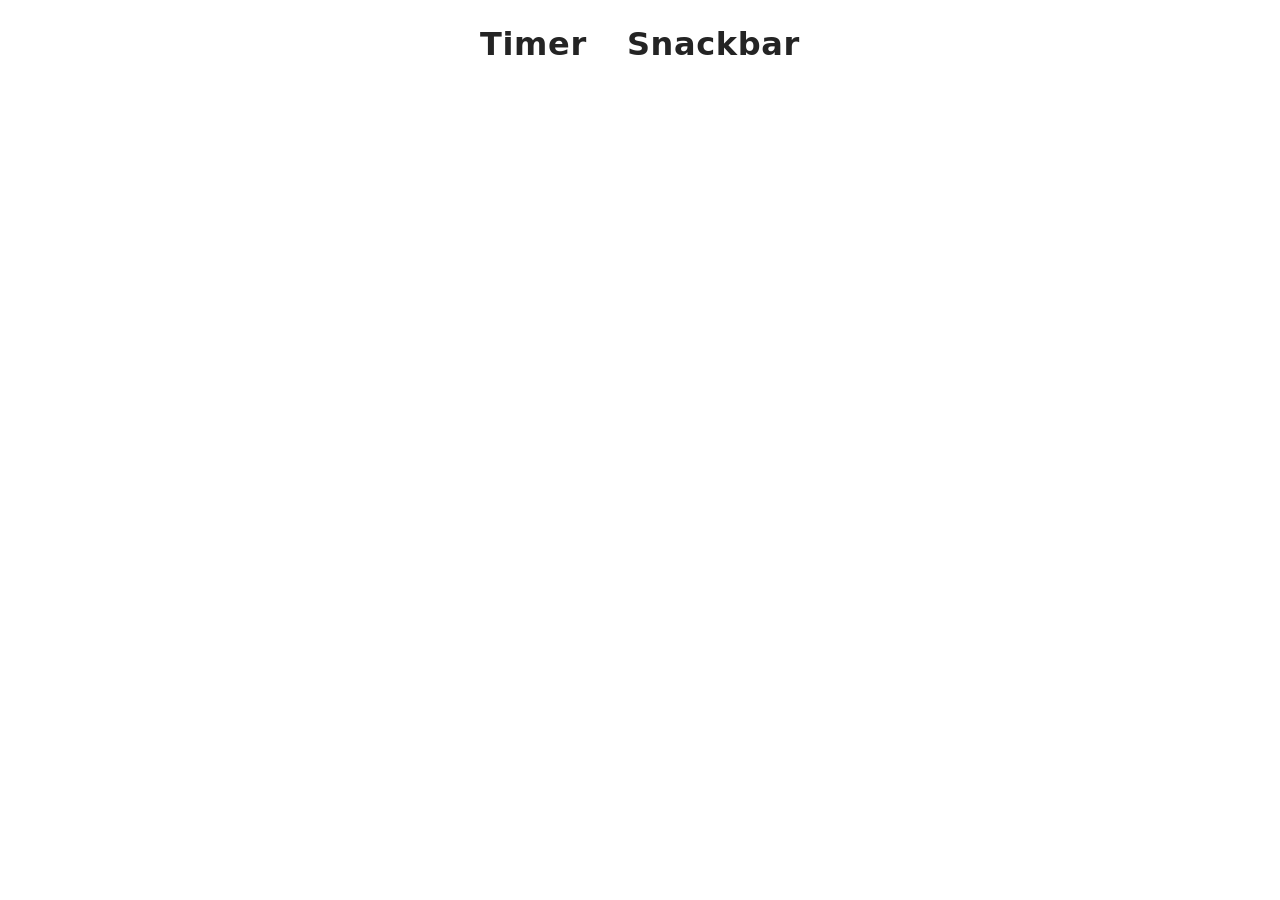
<file: src/index.html>
<!DOCTYPE html>
<html lang="en">
  <head>
    <meta charset="UTF-8" />

    <meta name="viewport" content="width=device-width, initial-scale=1.0" />
    <title>HomeWork-10</title>
    <link rel="stylesheet" href="./css/styles.css" />
  </head>
  <body>
    <header class="header">
      <div class="container">
        <nav class="nav">
          <ul class="nav-list">
            <li class="nav-item">
              <a class="nav-link {=$highlight-act}" href="./1-timer.html"
                >Timer</a
              >
            </li>
            <li class="nav-item">
              <a class="nav-link {=$highlight-curr}" href="./2-snackbar.html"
                >Snackbar</a
              >
            </li>
          </ul>
        </nav>
      </div>
    </header>

    <main></main>
  </body>
</html>
</file>
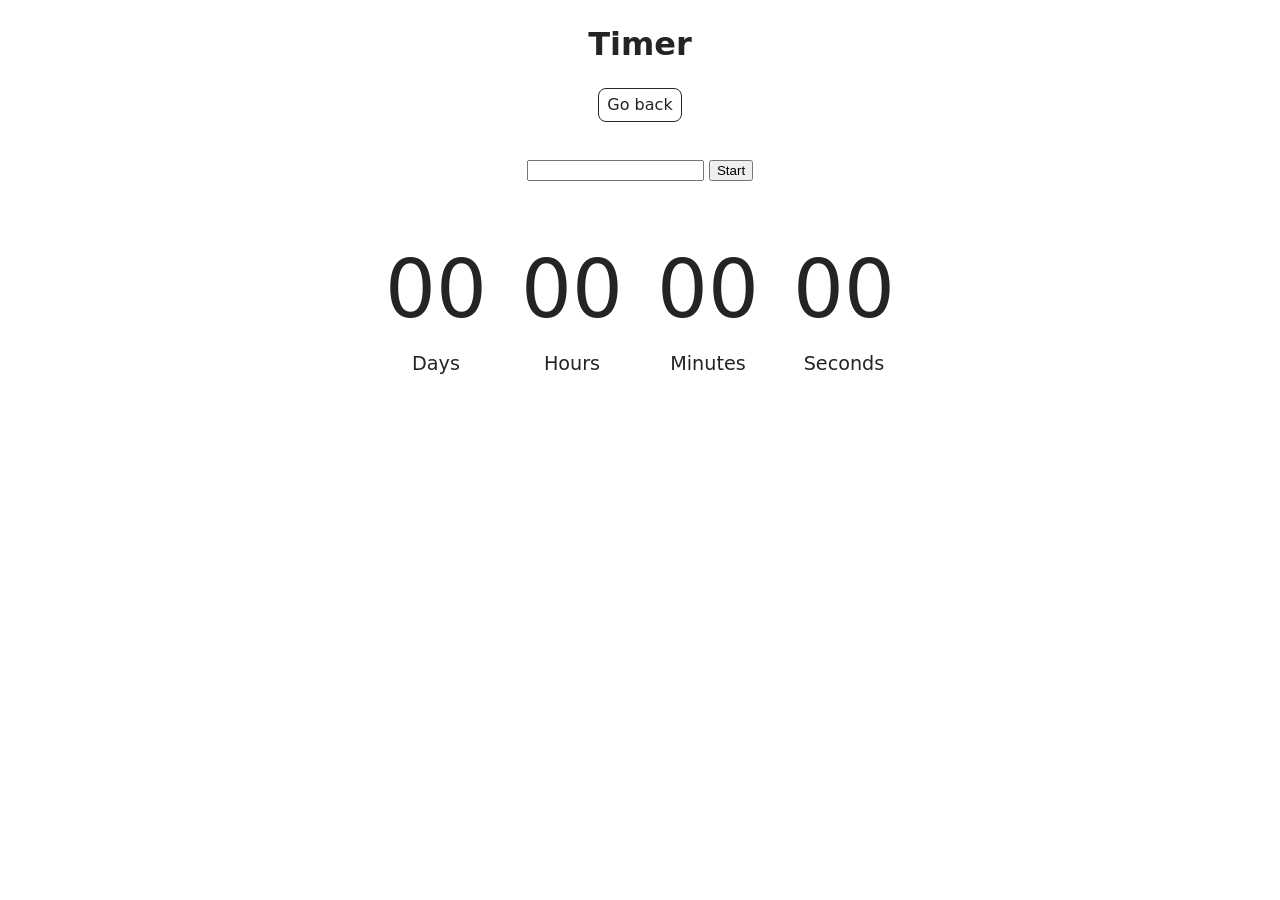
<file: src/1-timer.html>
<!DOCTYPE html>
<html lang="en">
  <head>
    <meta charset="UTF-8" />
    <meta http-equiv="X-UA-Compatible" content="IE=edge" />
    <meta name="viewport" content="width=device-width, initial-scale=1.0" />
    <title>Timer</title>
    <link rel="stylesheet" href="./css/styles.css" />
  </head>
  <body>
    <main>
      <div class="container">
        <h1 class="main-title">Timer</h1>
        <a class="back-link" href="./index.html">Go back</a>
      </div>

      <div class="timer-container">
        <input type="text" id="datetime-picker" />
        <button type="button" data-start>Start</button>

        <div class="timer">
          <div class="field">
            <span class="value" data-days>00</span>
            <span class="label">Days</span>
          </div>
          <div class="field">
            <span class="value" data-hours>00</span>
            <span class="label">Hours</span>
          </div>
          <div class="field">
            <span class="value" data-minutes>00</span>
            <span class="label">Minutes</span>
          </div>
          <div class="field">
            <span class="value" data-seconds>00</span>
            <span class="label">Seconds</span>
          </div>
        </div>
      </div>
    </main>

    <script type="module" src="./js/1-timer.js"></script>
  </body>
</html>
</file>
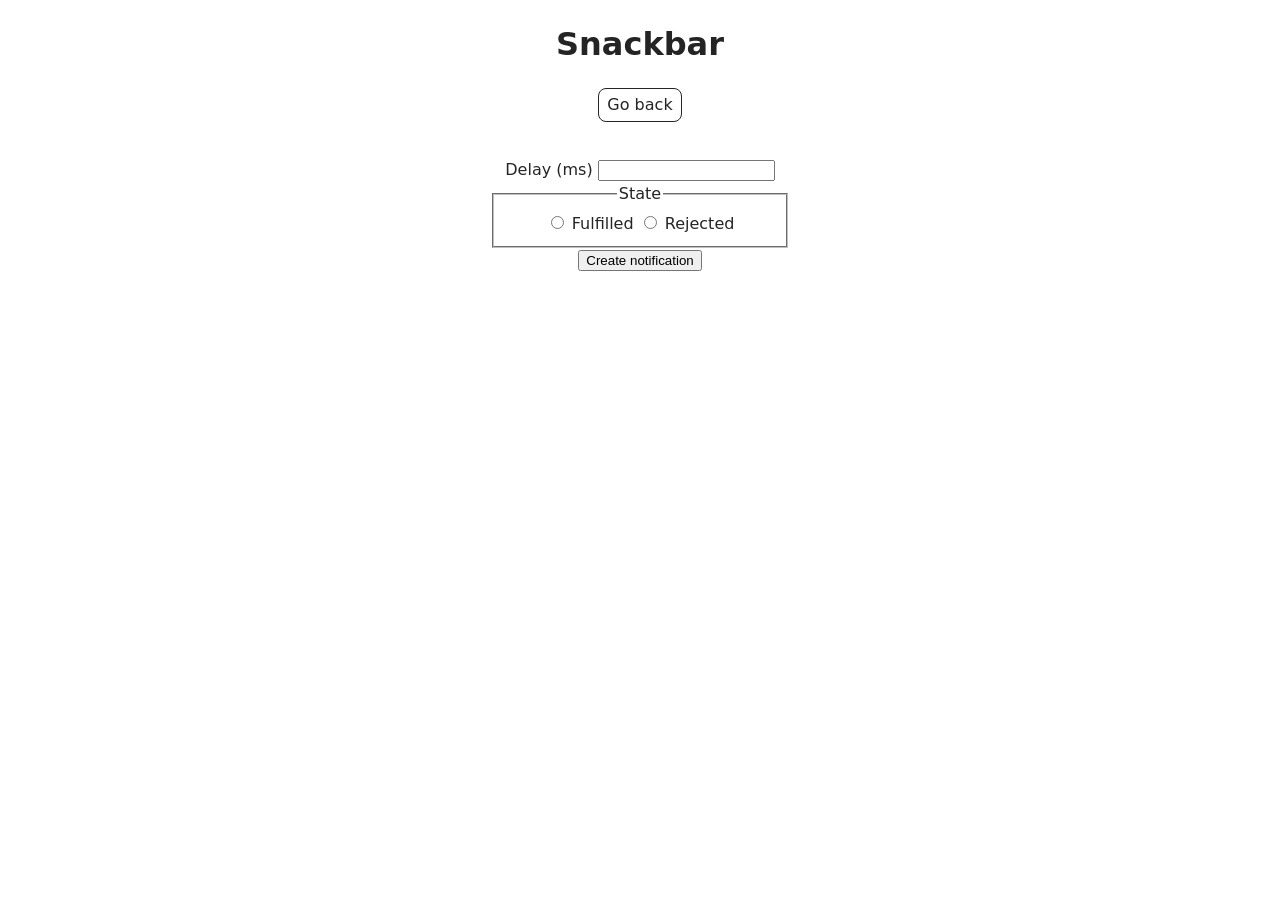
<file: src/2-snackbar.html>
<!DOCTYPE html>
<html lang="en">
  <head>
    <meta charset="UTF-8" />
    <meta http-equiv="X-UA-Compatible" content="IE=edge" />
    <meta name="viewport" content="width=device-width, initial-scale=1.0" />
    <title>Snackbar</title>
    <link rel="stylesheet" href="./css/styles.css" />
  </head>
  <body>
    <main>
      <div class="container">
        <h1 class="main-title">Snackbar</h1>
        <a class="back-link" href="./index.html">Go back</a>
      </div>

      <form class="form">
        <label>
          Delay (ms)
          <input type="number" name="delay" required />
        </label>

        <fieldset>
          <legend>State</legend>
          <label>
            <input type="radio" name="state" value="fulfilled" required />
            Fulfilled
          </label>
          <label>
            <input type="radio" name="state" value="rejected" required />
            Rejected
          </label>
        </fieldset>

        <button type="submit">Create notification</button>
      </form>
    </main>
    <script type="module" src="./js/2-snackbar.js"></script>
  </body>
</html>
</file>
<file: src/css/styles.css>
/**
  |============================
  | include css partials with
  | default @import url()
  |============================
*/
/* Common styles */
@import url('./reset.css');
@import url('./base.css');
@import url('./container.css');
@import url('./animations.css');

/* Sections style */
@import url('./header.css');
@import url('./vite-promo.css');
@import url('./badges.css');
@import url('./back-link.css');
@import url('./footer.css');

/* my */
@import url('./1-timer.css');
@import url('./2-snackbar.css');
</file>
